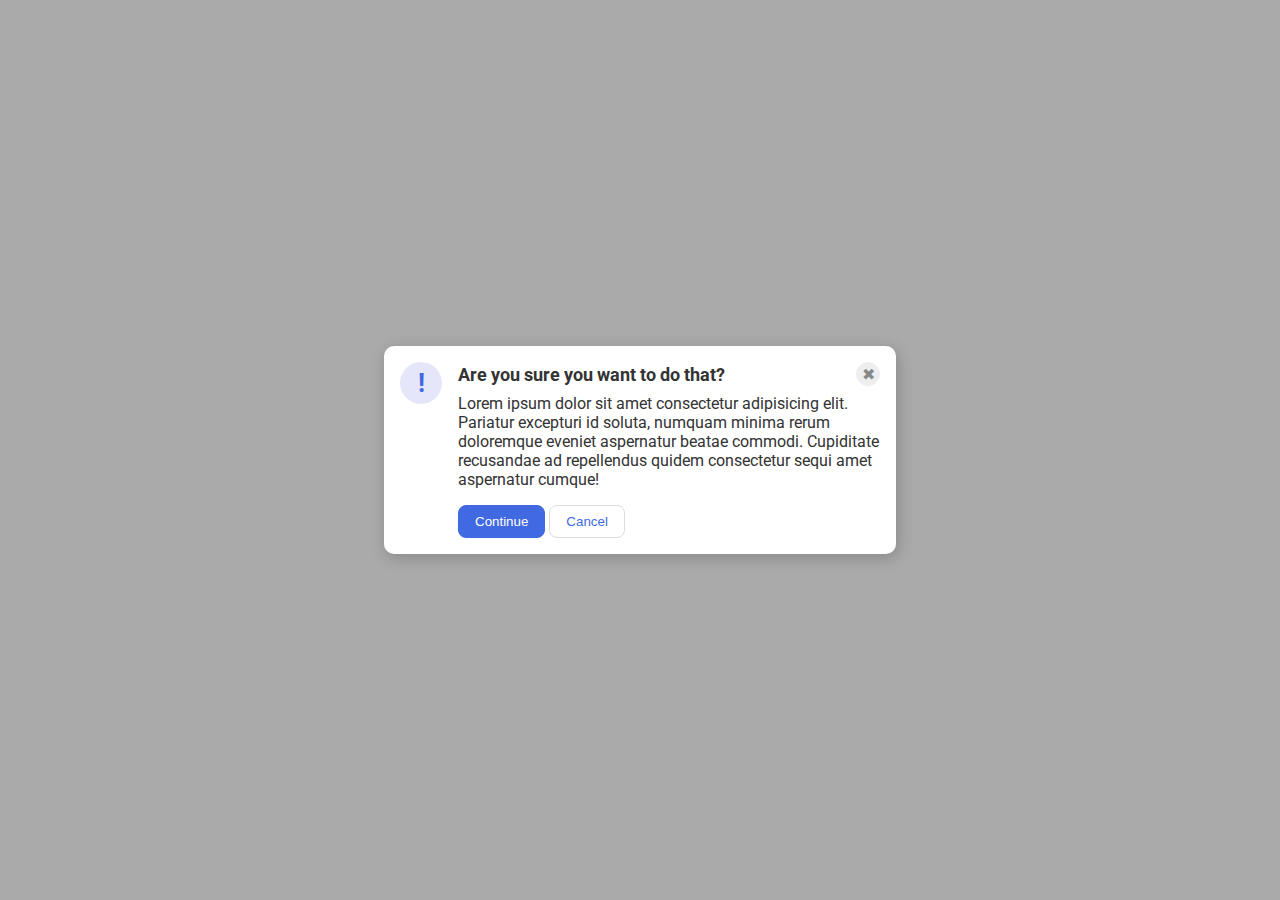
<file: foundations/flex/05-flex-modal/index.html>
<!DOCTYPE html>
<html lang="en">
  <head>
    <meta charset="UTF-8">
    <meta http-equiv="X-UA-Compatible" content="IE=edge">
    <meta name="viewport" content="width=device-width, initial-scale=1.0">
    <link rel="stylesheet" href="style.css">
    <title>Modal</title>
  </head>
  <body>
    <div class="modal">
      <div class="icon">!</div>
      <div class="main">
        <div class="header">Are you sure you want to do that?
        <button class="close-button">✖</button></div>
        <div class="text">Lorem ipsum dolor sit amet consectetur adipisicing elit. Pariatur excepturi id soluta, numquam minima rerum doloremque eveniet aspernatur beatae commodi. Cupiditate recusandae ad repellendus quidem consectetur sequi amet aspernatur cumque!</div>
        <button class="continue">Continue</button>
        <button class="cancel">Cancel</button>
      </div>
    </div>
  </body>
</html>
</file>
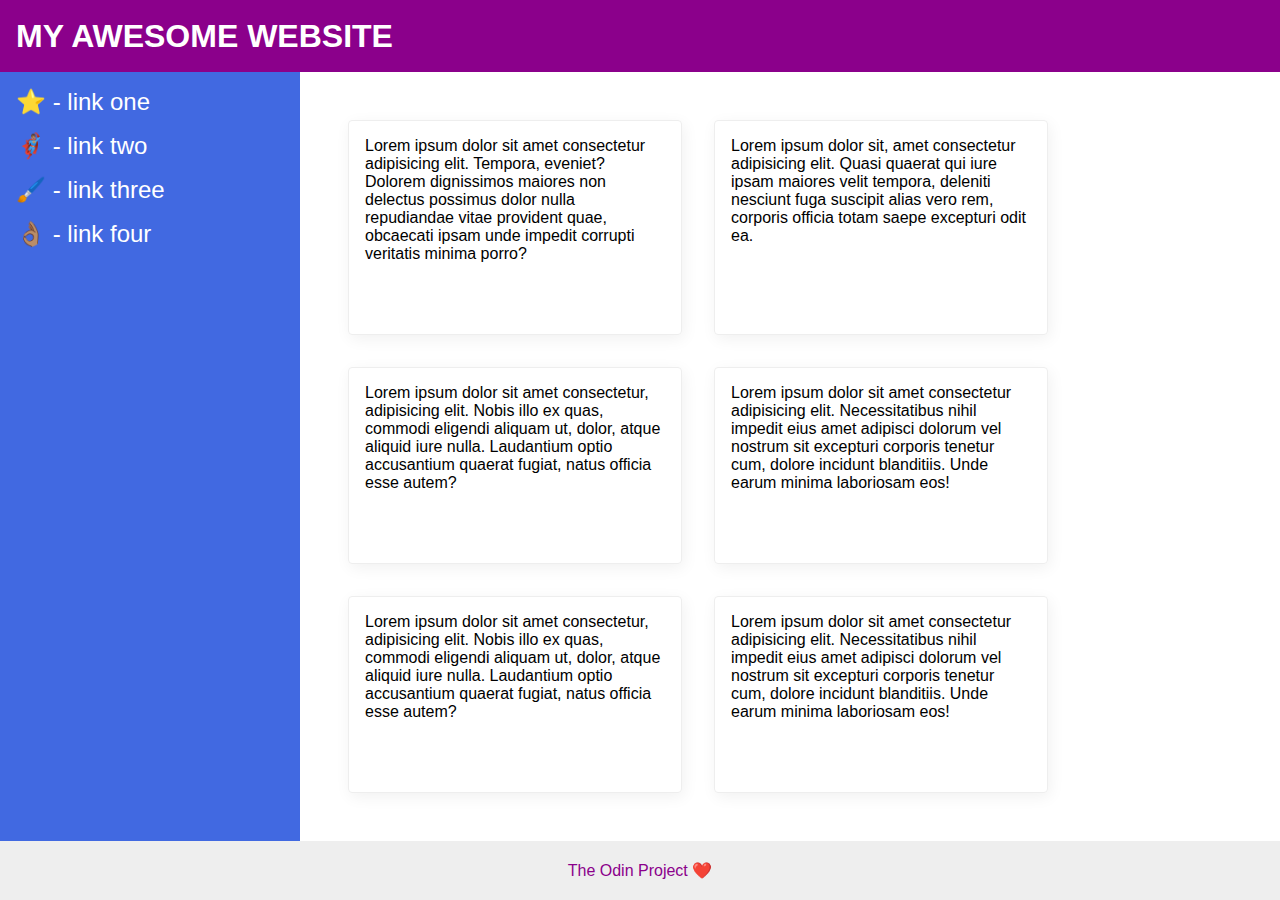
<file: foundations/flex/07-flex-layout-2/index.html>
<!DOCTYPE html>
<html lang="en">
  <head>
    <meta charset="UTF-8">
    <meta http-equiv="X-UA-Compatible" content="IE=edge">
    <meta name="viewport" content="width=device-width, initial-scale=1.0">
    <title>The Holy Grail</title>
    <link rel="stylesheet" href="style.css">
  </head>
  <body>
    <div class="header">
      MY AWESOME WEBSITE
    </div>
    
    <div class="content">
      <div class="sidebar">
        <ul>
          <li><a href="#">⭐ - link one</a></li>
          <li><a href="#">🦸🏽‍♂️ - link two</a></li>
          <li><a href="#">🖌️ - link three</a></li>
          <li><a href="#">👌🏽 - link four</a></li>
        </ul>
      </div>
      <div class="container">
        <div class="card">Lorem ipsum dolor sit amet consectetur adipisicing elit. Tempora, eveniet? Dolorem dignissimos maiores non delectus possimus dolor nulla repudiandae vitae provident quae, obcaecati ipsam unde impedit corrupti veritatis minima porro?</div>
        <div class="card">Lorem ipsum dolor sit, amet consectetur adipisicing elit. Quasi quaerat qui iure ipsam maiores velit tempora, deleniti nesciunt fuga suscipit alias vero rem, corporis officia totam saepe excepturi odit ea.</div>
        <div class="card">Lorem ipsum dolor sit amet consectetur, adipisicing elit. Nobis illo ex quas, commodi eligendi aliquam ut, dolor, atque aliquid iure nulla. Laudantium optio accusantium quaerat fugiat, natus officia esse autem?</div>
        <div class="card">Lorem ipsum dolor sit amet consectetur adipisicing elit. Necessitatibus nihil impedit eius amet adipisci dolorum vel nostrum sit excepturi corporis tenetur cum, dolore incidunt blanditiis. Unde earum minima laboriosam eos!</div>
        <div class="card">Lorem ipsum dolor sit amet consectetur, adipisicing elit. Nobis illo ex quas, commodi eligendi aliquam ut, dolor, atque aliquid iure nulla. Laudantium optio accusantium quaerat fugiat, natus officia esse autem?</div>
        <div class="card">Lorem ipsum dolor sit amet consectetur adipisicing elit. Necessitatibus nihil impedit eius amet adipisci dolorum vel nostrum sit excepturi corporis tenetur cum, dolore incidunt blanditiis. Unde earum minima laboriosam eos!</div>
      </div>
    </div>
    
    <div class="footer">
      The Odin Project ❤️
    </div>
  </body>
</html>
</file>
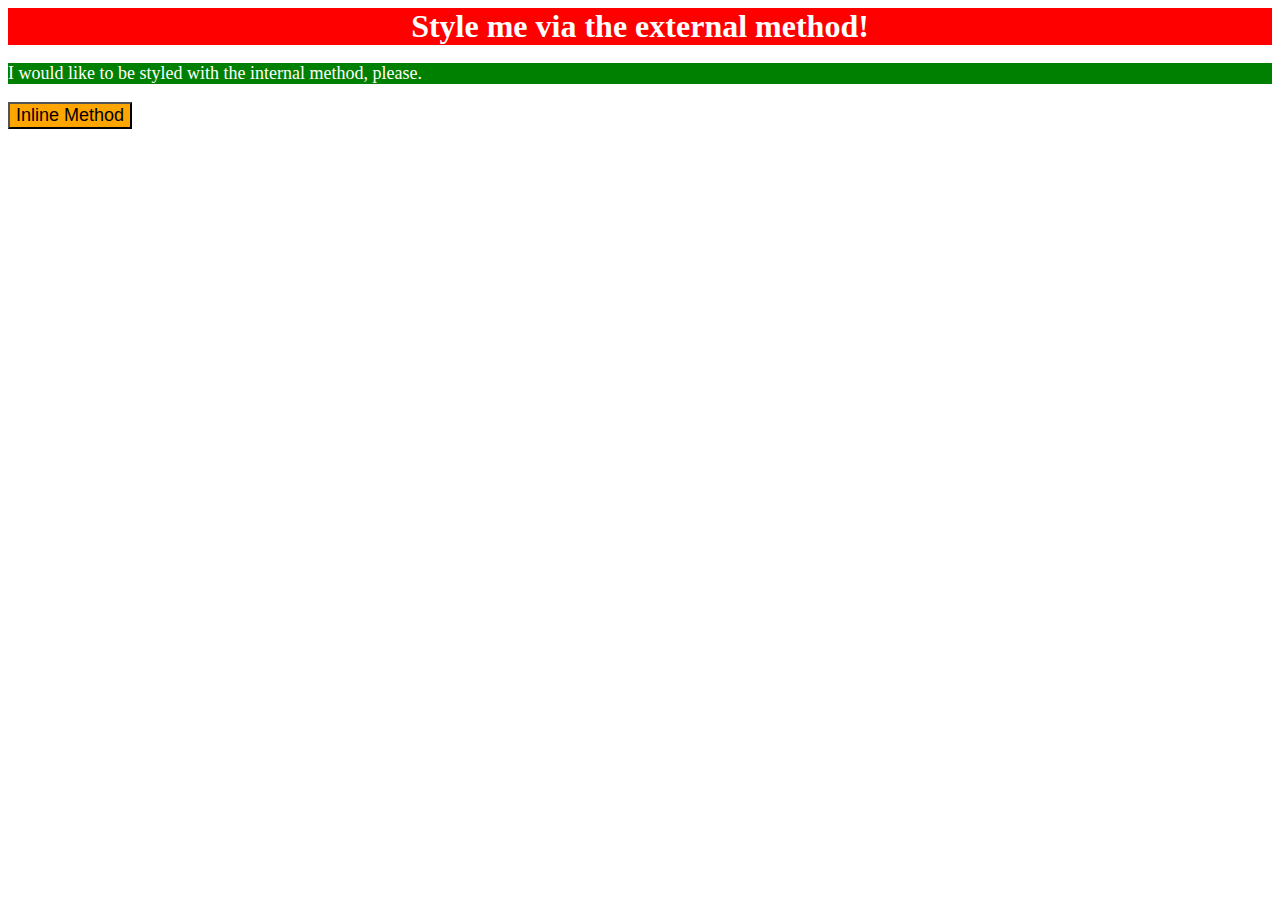
<file: foundations/intro-to-css/01-css-methods/index.html>
<!DOCTYPE html>
<html lang="en">
  <head>
    <meta charset="UTF-8">
    <meta http-equiv="X-UA-Compatible" content="IE=edge">
    <meta name="viewport" content="width=device-width, initial-scale=1.0">
	<link rel="stylesheet" href="styles.css">
	<style>
		p {
			color: white;
			background: green;
			font-size: 18px
		}
	</style>
    <title>Methods for Adding CSS</title>
  </head>
  <body>
    <div>Style me via the external method!</div>
    <p>I would like to be styled with the internal method, please.</p>
    <button style="background: orange; font-size: 18px;">Inline Method</button>
  </body>
</html>
</file>
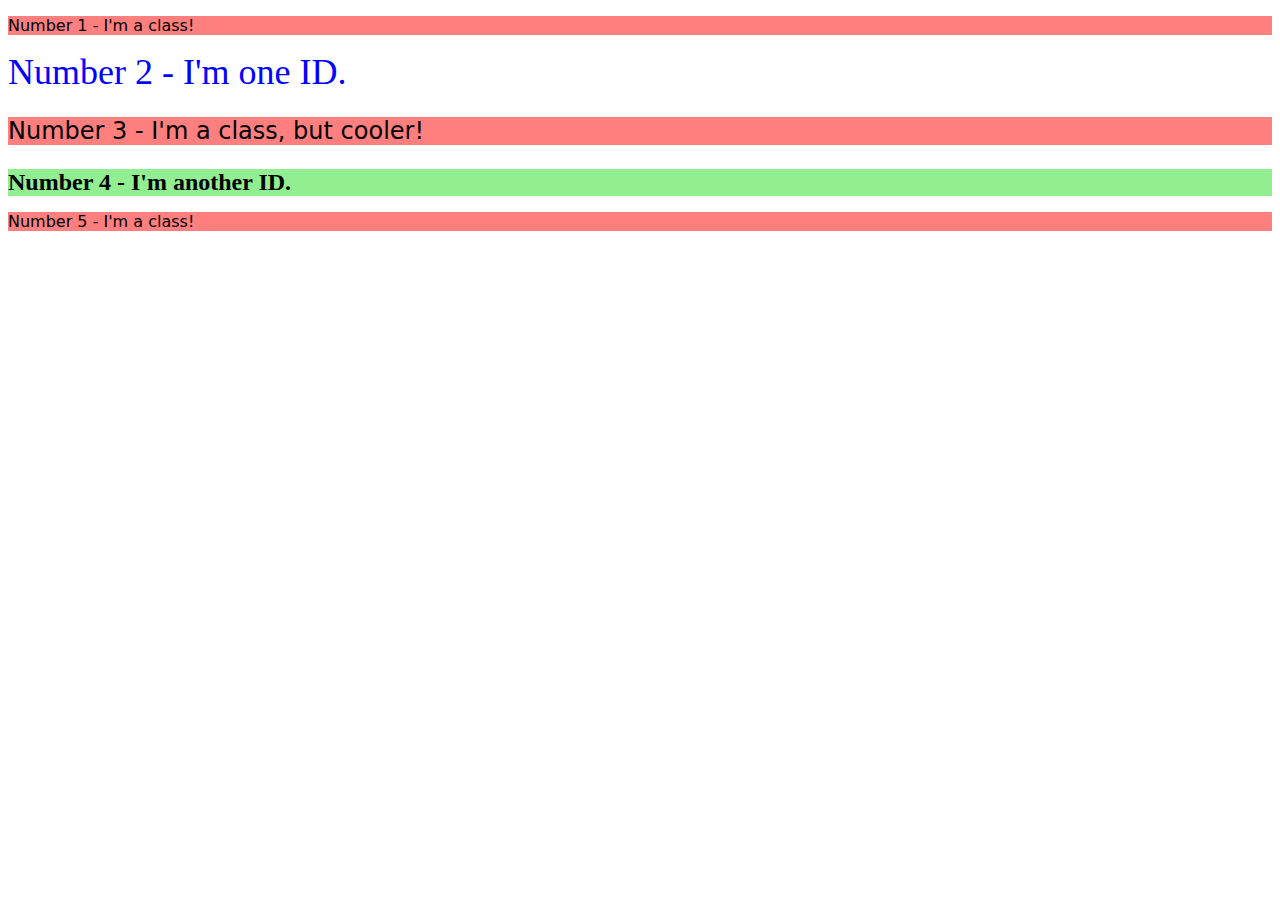
<file: foundations/intro-to-css/02-class-id-selectors/index.html>
<!DOCTYPE html>
<html lang="en">
  <head>
    <meta charset="UTF-8">
    <meta http-equiv="X-UA-Compatible" content="IE=edge">
    <meta name="viewport" content="width=device-width, initial-scale=1.0">
    <title>Class and ID Selectors</title>
    <link rel="stylesheet" href="style.css">
  </head>
  <body>
    <p class="odd">Number 1 - I'm a class!</p>
    <div id="second">Number 2 - I'm one ID.</div>
    <p class="odd third">Number 3 - I'm a class, but cooler!</p>
    <div id="fourth">Number 4 - I'm another ID.</div>
    <p class="odd">Number 5 - I'm a class!</p>
  </body>
</html>
</file>
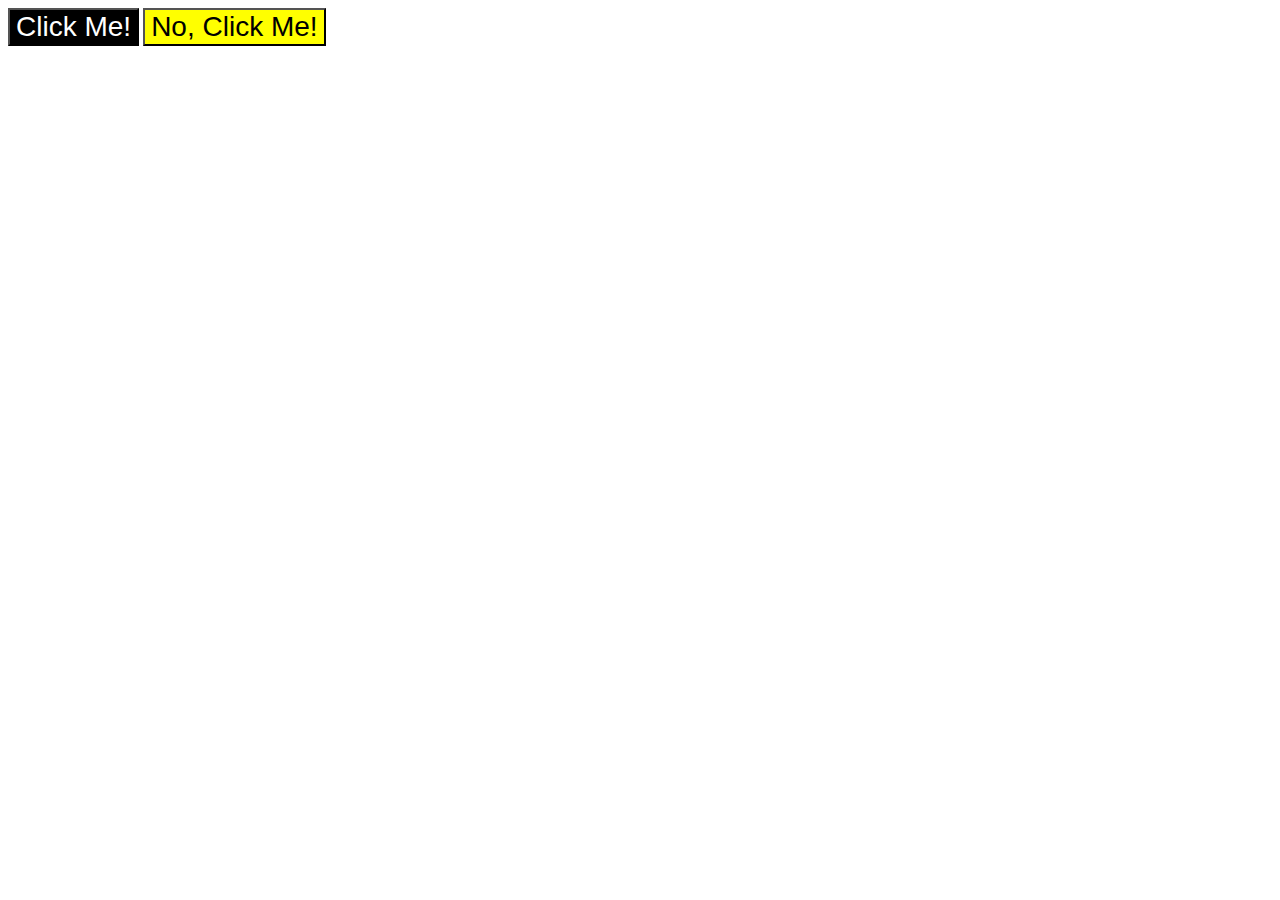
<file: foundations/intro-to-css/03-grouping-selectors/index.html>
<!DOCTYPE html>
<html lang="en">
  <head>
    <meta charset="UTF-8">
    <meta http-equiv="X-UA-Compatible" content="IE=edge">
    <meta name="viewport" content="width=device-width, initial-scale=1.0">
    <title>Grouping Selectors</title>
    <link rel="stylesheet" href="style.css">
  </head>
  <body>
    <button class="one">Click Me!</button>
    <button class="two">No, Click Me!</button>
  </body>
</html>
</file>
<file: foundations/flex/05-flex-modal/style.css>
@import url('https://fonts.googleapis.com/css2?family=Roboto:wght@400;700&display=swap');

html, body {
  height: 100%;
}

body {
  font-family: Roboto, sans-serif;
  margin: 0;
  background: #aaa;
  color: #333;
  /* I'll give you this one for free lol */
  display: flex;
  align-items: center;
  justify-content: center;
}

.modal {
  background: white;
  width: 480px;
  border-radius: 10px;
  box-shadow: 2px 4px 16px rgba(0,0,0,.2);
  display: flex;
  padding: 16px;
  gap: 16px;
}

.icon {
  color: royalblue;
  font-size: 26px;
  font-weight: 700;
  background: lavender;
  width: 42px;
  height: 42px;
  border-radius: 50%;
  display: flex;
  align-items: center;
  justify-content: center;
  flex: none;
}

.close-button {
  background: #eee;
  border-radius: 50%;
  color: #888;
  font-weight: 400;
  font-size: 16px;
  height: 24px;
  width: 24px;
  display: flex;
  align-items: center;
  justify-content: center;
  border: 1px solid #eee;
  padding: 0;
}

button {
  cursor: pointer;
  padding: 8px 16px;
  border-radius: 8px;
}

button.continue {
  background: royalblue;
  border: 1px solid royalblue;
  color: white;
}

button.cancel {
  background: white;
  border: 1px solid #ddd;
  color: royalblue;
}

.header {
  font-weight: 700;
  font-size: 18px;
  margin-bottom: 8px;
  display: flex;
  justify-content: space-between;
  align-items: center;
}

.text {
  margin-bottom: 16px;
}
</file>
<file: foundations/flex/07-flex-layout-2/style.css>
body {
  font-family: -apple-system, BlinkMacSystemFont, 'Segoe UI', Roboto, Oxygen, Ubuntu, Cantarell, 'Open Sans', 'Helvetica Neue', sans-serif;
  margin: 0;
  min-height: 100vh;
  display: flex;
  flex-direction: column;
}

.header {
  height: 72px;
  background: darkmagenta;
  color: white;
  font-weight: 800;
  font-size: 32px;
  display: flex;
  align-items: center;
  padding: 0 16px;
}

.footer {
  height: 72px;
  background: #eee;
  color: darkmagenta;
  text-align: center;
  padding: 20px;
  flex: 0 0 10px;
}

.sidebar {
  background: royalblue;
  box-sizing: border-box;
  flex-shrink: 0;
  padding: 16px;
  width: 300px;
}

.card {
  border: 1px solid #eee;
  box-shadow: 2px 4px 16px rgba(0,0,0,.06);
  border-radius: 4px;
  padding: 16px;
  width: 300px;
}

.content {
  display: flex;
  flex: 1;
}

.container {
  display: flex;
  flex-wrap: wrap;
  padding: 48px;
  gap: 32px;

}

ul {
  list-style-type: none;
  padding: 0;
  margin: 0px;
}

li {
  margin-bottom: 16px;
}

a {
  color: white;
  text-decoration: none;
  font-size: 24px;
}
</file>
<file: foundations/intro-to-css/01-css-methods/styles.css>
div {
	background: red;
	color: white;
	font-size: 32px;
	text-align: center;
	font-weight: bold;
}
</file>
<file: foundations/intro-to-css/02-class-id-selectors/style.css>
.odd {
	background: #FF7F7F;
	font-family: "Verdana", "DejaVu Sans", sans-serif;
}

#second {
	color: rgb(0,0,255);
	font-size: 36px;
}

.third {
	font-size: 24px;
}

#fourth {
	background: hsl(120, 73%, 75%);
	font-size: 24px;
	font-weight: bold;
}
</file>
<file: foundations/intro-to-css/03-grouping-selectors/style.css>
/* Add CSS Styling */
.one,
.two {
	font-size: 28px;
	font-family: Helvetica, "Times New Roman", sans-serif;
}

.one {
	background: black;
	color: white;
}

.two {
	background: yellow;
}
</file>
